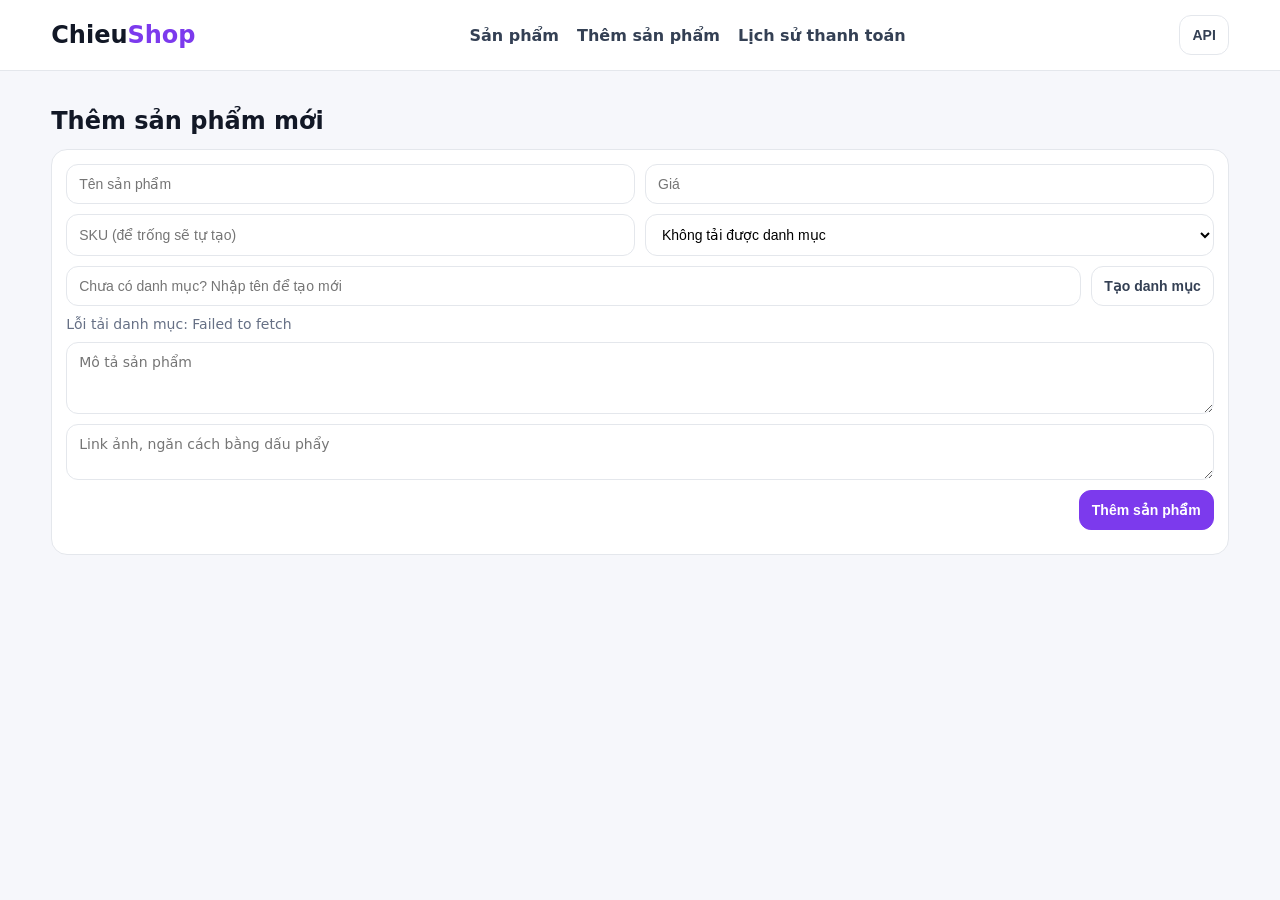
<file: frontend/create-product.html>
<!doctype html>
<html lang="vi">
  <head>
    <meta charset="UTF-8" />
    <meta name="viewport" content="width=device-width, initial-scale=1.0" />
    <title>Thêm sản phẩm - ChieuShop</title>
    <link rel="stylesheet" href="./style.css" />
  </head>
  <body>
    <header class="topbar">
      <div class="container topbar-inner">
        <a class="logo" href="./index.html">Chieu<span>Shop</span></a>
        <nav class="menu">
          <a href="./index.html">Sản phẩm</a>
          <a href="./create-product.html">Thêm sản phẩm</a>
          <a href="./payments.html">Lịch sử thanh toán</a>
        </nav>
        <div class="actions">
          <button id="openApiConfig" class="btn-outline" type="button">API</button>
        </div>
      </div>
    </header>

    <main class="container section">
      <div class="section-head">
        <h2>Thêm sản phẩm mới</h2>
      </div>

      <form id="createProductForm" class="create-form">
        <div class="form-grid">
          <input id="newTitle" type="text" placeholder="Tên sản phẩm" required />
          <input id="newPrice" type="number" min="0" step="1000" placeholder="Giá" required />
          <input id="newSku" type="text" placeholder="SKU (để trống sẽ tự tạo)" />
          <select id="newCategory" required>
            <option value="">Chọn danh mục</option>
          </select>
        </div>
        <div class="inline-tools">
          <input id="newCategoryName" type="text" placeholder="Chưa có danh mục? Nhập tên để tạo mới" />
          <button id="createCategoryBtn" class="btn-outline" type="button">Tạo danh mục</button>
        </div>
        <p id="categoryStatus" class="form-status"></p>
        <textarea id="newDescription" rows="3" placeholder="Mô tả sản phẩm"></textarea>
        <textarea id="newImages" rows="2" placeholder="Link ảnh, ngăn cách bằng dấu phẩy"></textarea>
        <div class="form-actions">
          <button class="btn-primary" type="submit">Thêm sản phẩm</button>
        </div>
        <p id="createProductStatus" class="form-status"></p>
      </form>
    </main>

    <div id="apiConfigModal" class="modal hidden">
      <div class="modal-card">
        <h3>Cấu hình API</h3>
        <label for="apiBase">API Base URL</label>
        <div class="modal-row">
          <input id="apiBase" type="text" value="http://localhost:3000/api/v1" />
          <button id="saveApiBase" class="btn-primary" type="button">Lưu</button>
        </div>
        <button id="closeApiConfig" class="btn-outline" type="button">Đóng</button>
      </div>
    </div>

    <div id="toast" class="toast hidden"></div>
    <script src="./create-product.js"></script>
  </body>
</html>
</file>
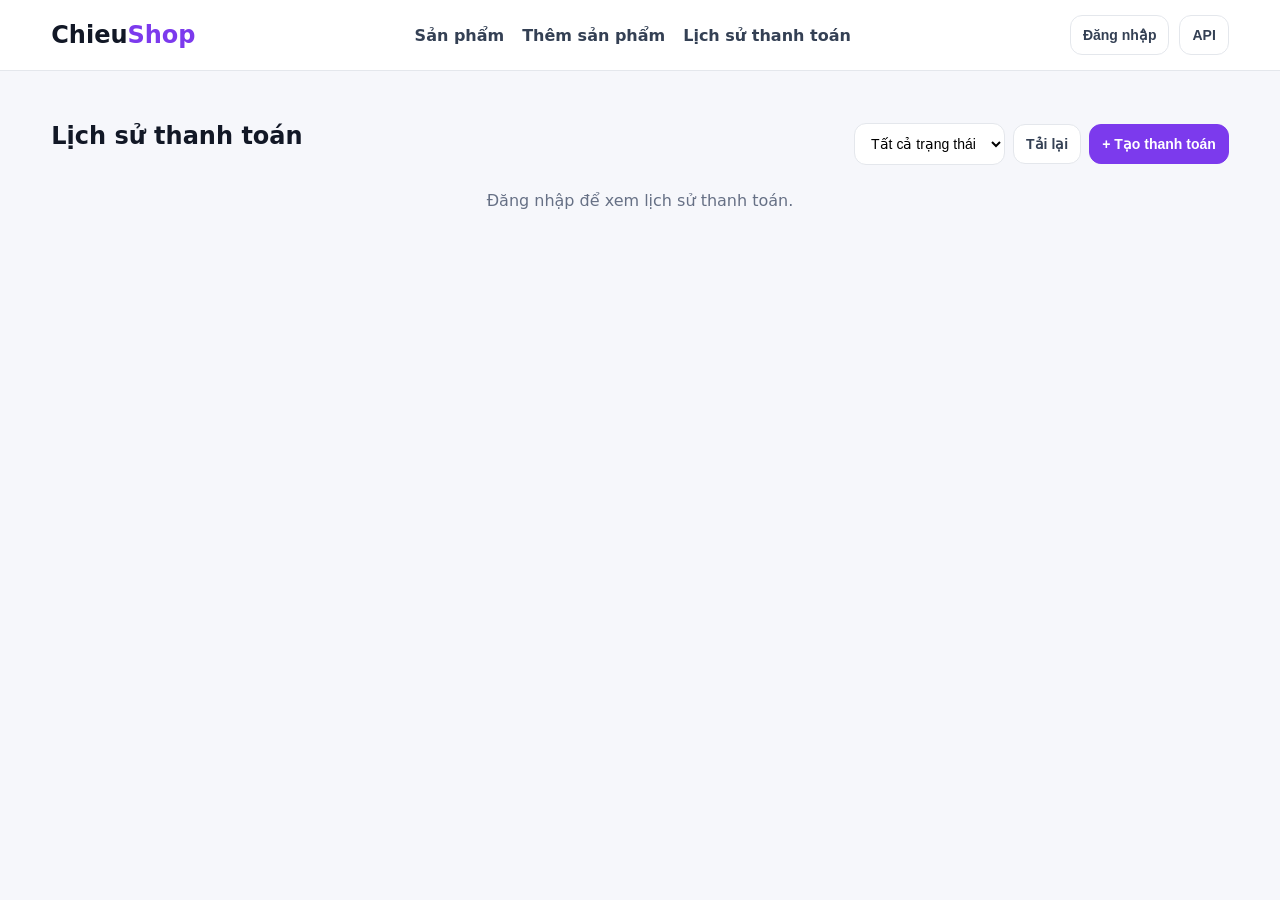
<file: frontend/payments.html>
<!doctype html>
<html lang="vi">
  <head>
    <meta charset="UTF-8" />
    <meta name="viewport" content="width=device-width, initial-scale=1.0" />
    <title>Lịch sử thanh toán - ChieuShop</title>
    <link rel="stylesheet" href="./style.css" />
  </head>
  <body>
    <header class="topbar">
      <div class="container topbar-inner">
        <a class="logo" href="./index.html">Chieu<span>Shop</span></a>
        <nav class="menu">
          <a href="./index.html">Sản phẩm</a>
          <a href="./create-product.html">Thêm sản phẩm</a>
          <a href="./payments.html">Lịch sử thanh toán</a>
        </nav>
        <div class="actions">
          <span id="userBadge" class="user-badge hidden"></span>
          <button id="openAuth" class="btn-outline" type="button">Đăng nhập</button>
          <button id="logoutBtn" class="btn-outline hidden" type="button">Đăng xuất</button>
          <button id="openApiConfig" class="btn-outline" type="button">API</button>
        </div>
      </div>
    </header>

    <main class="container section">
      <div class="section-head">
        <h2>Lịch sử thanh toán</h2>
        <div style="display: grid; grid-template-columns: auto auto auto; gap: 8px; align-items: center; margin-top: 16px;">
          <select id="statusFilter" class="form-input">
            <option value="">Tất cả trạng thái</option>
            <option value="pending">Chờ xử lý</option>
            <option value="completed">Hoàn thành</option>
            <option value="failed">Thất bại</option>
            <option value="refunded">Hoàn tiền</option>
          </select>
          <button id="refreshPayments" class="btn-outline" type="button">Tải lại</button>
          <button id="openCreatePayment" class="btn-primary" type="button">+ Tạo thanh toán</button>
        </div>
      </div>
      <div id="paymentsList" class="payments-list">
        <p class="empty">Đăng nhập để xem lịch sử thanh toán.</p>
      </div>
    </main>

    <div id="authModal" class="modal hidden">
      <div class="modal-card">
        <h3>Tài khoản</h3>
        <form id="loginForm" class="auth-form">
          <input id="loginUsername" type="text" placeholder="Username" required />
          <input id="loginPassword" type="password" placeholder="Password" required />
          <button class="btn-primary" type="submit">Đăng nhập</button>
        </form>

        <hr class="divider" />

        <form id="registerForm" class="auth-form">
          <input id="registerUsername" type="text" placeholder="Username mới" required />
          <input id="registerEmail" type="email" placeholder="Email" required />
          <input id="registerPassword" type="password" placeholder="Mật khẩu" required />
          <button class="btn-outline" type="submit">Đăng ký</button>
        </form>

        <p id="authStatus" class="form-status"></p>
        <button id="closeAuth" class="btn-outline" type="button">Đóng</button>
      </div>
    </div>

    <div id="apiConfigModal" class="modal hidden">
      <div class="modal-card">
        <h3>Cấu hình API</h3>
        <label for="apiBase">API Base URL</label>
        <div class="modal-row">
          <input id="apiBase" type="text" value="http://localhost:3000/api/v1" />
          <button id="saveApiBase" class="btn-primary" type="button">Lưu</button>
        </div>
        <button id="closeApiConfig" class="btn-outline" type="button">Đóng</button>
      </div>
    </div>

    <div id="toast" class="toast hidden"></div>

    <!-- Payment Detail Modal -->
    <div id="paymentDetailModal" class="modal hidden">
      <div class="modal-card">
        <h3>Chi tiết thanh toán</h3>
        <div id="paymentDetail" class="payment-details"></div>
        <label for="paymentStatusSelect">Cập nhật trạng thái</label>
        <div class="modal-row">
          <select id="paymentStatusSelect" class="form-input">
            <option value="pending">Chờ xử lý</option>
            <option value="completed">Hoàn thành</option>
            <option value="failed">Thất bại</option>
            <option value="refunded">Hoàn tiền</option>
          </select>
          <button id="updatePaymentStatusBtn" class="btn-primary" type="button">Cập nhật</button>
        </div>
        <p id="paymentDetailStatus" class="form-status"></p>
        <div style="display: grid; grid-template-columns: 1fr 1fr; gap: 8px; margin-top: 16px;">
          <button id="deletePaymentBtn" class="btn-danger" type="button">Xóa</button>
          <button id="closePaymentDetail" class="btn-outline" type="button">Đóng</button>
        </div>
      </div>
    </div>

    <!-- Create Payment Modal -->
    <div id="createPaymentModal" class="modal hidden">
      <div class="modal-card">
        <h3>Tạo thanh toán mới</h3>
        <form id="createPaymentForm" class="auth-form">
          <label for="paymentAmount">Số tiền (đ)</label>
          <input id="paymentAmount" type="number" placeholder="0" min="0" required />
          
          <label for="paymentMethod">Phương thức</label>
          <select id="paymentMethod" class="form-input" required>
            <option value="">Chọn phương thức</option>
            <option value="credit_card">Thẻ tín dụng</option>
            <option value="paypal">PayPal</option>
            <option value="bank_transfer">Chuyển khoản</option>
            <option value="cod">Thanh toán khi nhận hàng</option>
          </select>
          
          <label for="paymentStatus">Trạng thái</label>
          <select id="paymentStatus" class="form-input" required>
            <option value="pending">Chờ xử lý</option>
            <option value="completed">Hoàn thành</option>
            <option value="failed">Thất bại</option>
          </select>
          
          <button class="btn-primary" type="submit">Tạo</button>
        </form>
        <p id="createPaymentStatus" class="form-status"></p>
        <button id="closeCreatePayment" class="btn-outline" type="button">Đóng</button>
      </div>
    </div>

    <script src="./payments.js"></script>
  </body>
</html>
</file>
<file: frontend/style.css>
:root {
  --bg: #f6f7fb;
  --text: #121826;
  --muted: #667085;
  --line: #e4e7ec;
  --primary: #7c3aed;
  --primary-dark: #692bd3;
  --white: #ffffff;
  --success: #16a34a;
}

* {
  box-sizing: border-box;
}

html,
body {
  margin: 0;
  padding: 0;
  font-family: Inter, system-ui, -apple-system, Segoe UI, Roboto, Arial, sans-serif;
  color: var(--text);
  background: var(--bg);
}

.container {
  width: min(1180px, 92%);
  margin: 0 auto;
}

.topbar {
  position: sticky;
  top: 0;
  z-index: 30;
  background: rgba(255, 255, 255, 0.92);
  backdrop-filter: blur(8px);
  border-bottom: 1px solid var(--line);
}

.topbar-inner {
  display: flex;
  align-items: center;
  justify-content: space-between;
  min-height: 70px;
  gap: 16px;
}

.logo {
  text-decoration: none;
  font-size: 24px;
  font-weight: 800;
  color: var(--text);
}

.logo span {
  color: var(--primary);
}

.menu {
  display: flex;
  gap: 18px;
}

.menu a {
  text-decoration: none;
  color: #344054;
  font-weight: 600;
}

.menu a:hover {
  color: var(--primary);
}

.actions {
  display: flex;
  gap: 10px;
}

.user-badge {
  display: inline-flex;
  align-items: center;
  border: 1px solid var(--line);
  border-radius: 999px;
  padding: 0 10px;
  font-size: 13px;
  color: #344054;
}

.hero {
  background: linear-gradient(120deg, #ede9fe 0%, #fdf2f8 100%);
  border-bottom: 1px solid #ddd6fe;
}

.hero-inner {
  min-height: 340px;
  display: grid;
  align-items: center;
  padding: 40px 0;
}

.tag {
  display: inline-block;
  margin: 0 0 10px;
  padding: 6px 10px;
  background: #ede9fe;
  color: #5b21b6;
  border-radius: 999px;
  font-weight: 700;
  font-size: 12px;
}

.hero h1 {
  margin: 0;
  font-size: clamp(30px, 4vw, 48px);
  line-height: 1.15;
  max-width: 760px;
}

.sub {
  color: #475467;
  margin: 14px 0 22px;
  max-width: 700px;
}

.section {
  padding: 36px 0;
}

.section-head {
  display: flex;
  justify-content: space-between;
  align-items: center;
  gap: 12px;
  margin-bottom: 14px;
}

.section-head h2 {
  margin: 0;
}

.filters {
  display: grid;
  grid-template-columns: 1.3fr 1fr 1fr;
  gap: 10px;
  margin-bottom: 18px;
}

input,
select,
button {
  border: 1px solid var(--line);
  border-radius: 12px;
  padding: 11px 12px;
  font-size: 14px;
  background: var(--white);
}

button {
  cursor: pointer;
  font-weight: 700;
}

.btn-primary {
  display: inline-block;
  background: var(--primary);
  color: #fff;
  border-color: var(--primary);
  text-decoration: none;
  transition: 0.2s ease;
}

.btn-primary:hover {
  background: var(--primary-dark);
}

.btn-outline {
  background: #fff;
  color: #344054;
}

.btn-danger {
  background: #dc2626;
  color: #fff;
  border-color: #dc2626;
}

.btn-danger:hover {
  background: #b91c1c;
}

.btn-cart {
  background: #111827;
  color: #fff;
  border-color: #111827;
}

.btn-cart span {
  background: #fff;
  color: #111827;
  border-radius: 999px;
  padding: 2px 8px;
  margin-left: 6px;
  font-size: 12px;
}

.products-grid {
  display: grid;
  grid-template-columns: repeat(auto-fill, minmax(220px, 1fr));
  gap: 14px;
}

.product-card {
  background: #fff;
  border: 1px solid var(--line);
  border-radius: 16px;
  overflow: hidden;
  display: flex;
  flex-direction: column;
}

.product-thumb {
  width: 100%;
  height: 170px;
  object-fit: cover;
  background: #f2f4f7;
}

.product-content {
  padding: 12px;
  display: grid;
  gap: 8px;
}

.product-title {
  margin: 0;
  font-size: 16px;
  min-height: 40px;
}

.meta {
  color: var(--muted);
  font-size: 13px;
}

.price-row {
  display: flex;
  justify-content: space-between;
  align-items: center;
}

.price {
  color: #b42318;
  font-weight: 800;
}

.empty {
  color: var(--muted);
  text-align: center;
  margin-top: 12px;
}

.about {
  color: #475467;
  padding-top: 4px;
  padding-bottom: 48px;
}

.payments-list {
  display: grid;
  gap: 10px;
}

.payment-item {
  border: 1px solid var(--line);
  background: #fff;
  border-radius: 12px;
  padding: 12px;
  display: flex;
  justify-content: space-between;
  gap: 12px;
  flex-wrap: wrap;
}

.payment-meta {
  color: var(--muted);
  font-size: 13px;
}

.status-pill {
  padding: 4px 8px;
  border-radius: 999px;
  background: #ecfdf3;
  color: #067647;
  font-size: 12px;
  font-weight: 700;
  text-transform: uppercase;
}

.status-pill.status-pending {
  background: #fef3c7;
  color: #92400e;
}

.status-pill.status-completed {
  background: #ecfdf3;
  color: #067647;
}

.status-pill.status-failed {
  background: #fee2e2;
  color: #991b1b;
}

.status-pill.status-refunded {
  background: #dbeafe;
  color: #0c4a6e;
}

.payment-details {
  background: #f9fafb;
  border: 1px solid var(--line);
  border-radius: 8px;
  padding: 16px;
  margin-bottom: 16px;
}

.payment-details p {
  margin: 8px 0;
  display: flex;
  justify-content: space-between;
}

.create-form {
  background: #fff;
  border: 1px solid var(--line);
  border-radius: 16px;
  padding: 14px;
  display: grid;
  gap: 10px;
}

.form-grid {
  display: grid;
  grid-template-columns: repeat(2, minmax(200px, 1fr));
  gap: 10px;
}

textarea {
  border: 1px solid var(--line);
  border-radius: 12px;
  padding: 11px 12px;
  font-size: 14px;
  font-family: inherit;
  resize: vertical;
}

.form-actions {
  display: flex;
  justify-content: flex-end;
}

.form-status {
  margin: 0;
  color: var(--muted);
  font-size: 14px;
}

.inline-tools {
  display: grid;
  grid-template-columns: 1fr auto;
  gap: 10px;
}

.cart-panel {
  position: fixed;
  top: 0;
  right: -420px;
  width: min(420px, 100%);
  height: 100vh;
  background: #fff;
  border-left: 1px solid var(--line);
  z-index: 40;
  display: grid;
  grid-template-rows: auto 1fr auto;
  transition: right 0.28s ease;
}

.cart-panel.open {
  right: 0;
}

.cart-header {
  display: flex;
  justify-content: space-between;
  align-items: center;
  padding: 14px;
  border-bottom: 1px solid var(--line);
}

.cart-items {
  padding: 12px;
  overflow: auto;
  display: grid;
  gap: 10px;
}

.cart-item {
  border: 1px solid var(--line);
  border-radius: 12px;
  padding: 10px;
  display: grid;
  grid-template-columns: 60px 1fr auto;
  gap: 10px;
  align-items: center;
}

.cart-item img {
  width: 60px;
  height: 60px;
  border-radius: 8px;
  object-fit: cover;
}

.qty {
  color: var(--muted);
  font-size: 13px;
}

.cart-footer {
  padding: 14px;
  border-top: 1px solid var(--line);
}

.total-row {
  display: flex;
  justify-content: space-between;
  margin-bottom: 10px;
}

.full {
  width: 100%;
  margin-top: 8px;
}

.icon-btn {
  border: 1px solid var(--line);
  background: #fff;
  width: 34px;
  height: 34px;
  border-radius: 50%;
}

.modal {
  position: fixed;
  inset: 0;
  background: rgba(15, 23, 42, 0.45);
  display: grid;
  place-items: center;
  z-index: 50;
}

.modal-card {
  width: min(520px, 92%);
  background: #fff;
  border-radius: 14px;
  padding: 16px;
  border: 1px solid var(--line);
  display: grid;
  gap: 10px;
}

.auth-form {
  display: grid;
  gap: 8px;
}

.divider {
  border: 0;
  border-top: 1px solid var(--line);
  margin: 4px 0;
}

.modal-row {
  display: grid;
  grid-template-columns: 1fr auto;
  gap: 8px;
  margin-top: 16px;
}

.modal-row.full-width {
  grid-template-columns: 1fr 1fr;
}

.form-input {
  border: 1px solid var(--line);
  border-radius: 12px;
  padding: 11px 12px;
  font-size: 14px;
  background: var(--white);
}

.toast {
  position: fixed;
  right: 16px;
  bottom: 16px;
  background: #101828;
  color: #fff;
  padding: 10px 12px;
  border-radius: 10px;
  z-index: 60;
  font-size: 14px;
}

.hidden {
  display: none !important;
}

@media (max-width: 860px) {
  .menu {
    display: none;
  }

  .filters {
    grid-template-columns: 1fr;
  }

  .form-grid {
    grid-template-columns: 1fr;
  }

  .inline-tools {
    grid-template-columns: 1fr;
  }

  .actions {
    margin-left: auto;
  }
}

/* ── Tabs ── */
.tab-nav {
  display: flex;
  gap: 4px;
  border-bottom: 2px solid var(--line);
  margin-bottom: 28px;
}
.tab-btn {
  background: none;
  border: none;
  border-bottom: 3px solid transparent;
  margin-bottom: -2px;
  padding: 10px 22px;
  font-size: 14px;
  font-weight: 600;
  color: var(--muted);
  cursor: pointer;
  border-radius: 8px 8px 0 0;
  transition: color 0.15s, border-color 0.15s, background 0.15s;
}
.tab-btn:hover { color: var(--primary); background: #f5f3ff; }
.tab-btn.active { color: var(--primary); border-bottom-color: var(--primary); }
.tab-content.hidden { display: none; }

/* ── Badge ── */
.badge {
  display: inline-block;
  padding: 2px 10px;
  border-radius: 999px;
  font-size: 12px;
  font-weight: 600;
}
.badge-ok   { background: #dcfce7; color: #16a34a; }
.badge-off  { background: #fee2e2; color: #dc2626; }
.badge-warn { background: #fef9c3; color: #ca8a04; }

/* ── Color cards ── */
.colors-grid {
  display: grid;
  grid-template-columns: repeat(auto-fill, minmax(150px, 1fr));
  gap: 16px;
}
.color-card {
  background: var(--white);
  border: 1px solid var(--line);
  border-radius: 12px;
  overflow: hidden;
  text-align: center;
  transition: box-shadow 0.15s;
}
.color-card:hover { box-shadow: 0 4px 16px rgba(124,58,237,.12); }
.color-swatch {
  height: 80px;
  width: 100%;
  border-bottom: 1px solid var(--line);
}
.color-info {
  padding: 12px;
  display: flex;
  flex-direction: column;
  gap: 4px;
  align-items: center;
}
.color-info strong { font-size: 14px; }
.color-info code   { font-size: 12px; color: var(--muted); letter-spacing: 0.5px; }

/* ── Data tables ── */
.table-wrap { overflow-x: auto; }
.data-table {
  width: 100%;
  border-collapse: collapse;
  font-size: 14px;
}
.data-table th {
  background: #f9f5ff;
  color: var(--primary);
  padding: 11px 14px;
  text-align: left;
  font-weight: 700;
  border-bottom: 2px solid var(--line);
  white-space: nowrap;
}
.data-table td {
  padding: 11px 14px;
  border-bottom: 1px solid var(--line);
  vertical-align: middle;
}
.data-table tr:last-child td { border-bottom: none; }
.data-table tr:hover td { background: #faf8ff; }

/* ── Size cards ── */
.sizes-grid {
  display: grid;
  grid-template-columns: repeat(auto-fill, minmax(220px, 1fr));
  gap: 16px;
}
.size-card {
  background: var(--white);
  border: 1px solid var(--line);
  border-radius: 12px;
  padding: 20px;
  display: flex;
  flex-direction: column;
  gap: 8px;
  align-items: center;
  transition: box-shadow 0.15s;
}
.size-card:hover { box-shadow: 0 4px 16px rgba(124,58,237,.12); }
.size-name { font-size: 36px; font-weight: 900; color: var(--primary); }
.size-desc { font-size: 13px; color: var(--muted); margin: 0; text-align: center; }
.measurements {
  display: grid;
  grid-template-columns: 1fr 1fr;
  gap: 8px;
  width: 100%;
  margin-top: 4px;
}
.measure-item {
  background: var(--bg);
  border-radius: 8px;
  padding: 8px 6px;
  display: flex;
  flex-direction: column;
  align-items: center;
  gap: 2px;
}
.measure-item span  { font-size: 11px; color: var(--muted); }
.measure-item strong { font-size: 15px; color: var(--text); }

/* ── Review button on product card ── */
.btn-review {
  width: 100%;
  margin-top: 8px;
  padding: 7px 14px;
  background: #f9f5ff;
  color: var(--primary);
  border: 1px solid #ddd6fe;
  border-radius: 8px;
  font-size: 13px;
  font-weight: 600;
  cursor: pointer;
  transition: background 0.15s;
}
.btn-review:hover { background: #ede9fe; }

/* ── Review modal ── */
.modal-large .modal-card { max-width: 680px; width: 90vw; }
.modal-header {
  display: flex;
  justify-content: space-between;
  align-items: center;
  margin-bottom: 16px;
}
.modal-header h3 { margin: 0; }
.review-list {
  display: flex;
  flex-direction: column;
  gap: 14px;
  max-height: 60vh;
  overflow-y: auto;
  padding-right: 4px;
}
.review-card {
  background: var(--bg);
  border-radius: 10px;
  padding: 14px 16px;
  display: flex;
  flex-direction: column;
  gap: 6px;
}
.review-top {
  display: flex;
  justify-content: space-between;
  align-items: center;
}
.stars { font-size: 18px; letter-spacing: 1px; line-height: 1; }
.star-filled { color: #f59e0b; }
.star-empty  { color: #d1d5db; }
.review-card p    { margin: 0; font-size: 14px; line-height: 1.6; }
.review-meta { font-size: 12px; color: var(--muted); margin-top: 2px; }
.review-empty-msg { text-align: center; color: var(--muted); padding: 24px 0; }

/* ── Product Detail Modal ── */
.modal-detail .modal-card {
  max-width: 1000px;
  width: 94vw;
  padding: 0;
  border-radius: 16px;
  overflow: hidden;
  display: grid;
  grid-template-columns: 1fr 1fr;
  max-height: 90vh;
}
@media (max-width: 700px) {
  .modal-detail .modal-card { grid-template-columns: 1fr; }
  .detail-img-wrap { max-height: 280px; }
}
.detail-img-wrap {
  background: #f3f4f6;
  display: flex;
  align-items: center;
  justify-content: center;
  overflow: hidden;
  min-height: 420px;
}
.detail-img-wrap img {
  width: 100%;
  height: 100%;
  object-fit: cover;
  display: block;
}
.detail-body {
  padding: 32px 28px 24px;
  overflow-y: auto;
  display: flex;
  flex-direction: column;
  gap: 18px;
}
.detail-close-row {
  display: flex;
  justify-content: flex-end;
}
.detail-title {
  font-size: 20px;
  font-weight: 800;
  margin: 0;
  line-height: 1.3;
  letter-spacing: .3px;
}
.detail-price {
  font-size: 22px;
  font-weight: 700;
  color: var(--primary);
}
.detail-section-label {
  font-size: 11px;
  font-weight: 700;
  letter-spacing: 1.5px;
  text-transform: uppercase;
  color: var(--muted);
  margin-bottom: 8px;
}
/* Color swatches */
.detail-colors {
  display: flex;
  flex-wrap: wrap;
  gap: 8px;
}
.detail-color-btn {
  width: 32px;
  height: 32px;
  border-radius: 50%;
  border: 2px solid var(--line);
  cursor: pointer;
  transition: border-color .15s, transform .15s;
  position: relative;
}
.detail-color-btn:hover,
.detail-color-btn.selected { border-color: var(--primary); transform: scale(1.12); }
.detail-color-name {
  font-size: 13px;
  color: var(--text);
  margin-left: 2px;
  margin-top: 4px;
}
/* Size buttons */
.detail-sizes {
  display: flex;
  flex-wrap: wrap;
  gap: 8px;
}
.detail-size-btn {
  padding: 7px 14px;
  border: 1.5px solid var(--line);
  border-radius: 8px;
  background: var(--white);
  font-size: 14px;
  font-weight: 700;
  cursor: pointer;
  transition: border-color .15s, background .15s, color .15s;
  line-height: 1;
}
.detail-size-btn:hover,
.detail-size-btn.selected {
  border-color: var(--primary);
  background: #f5f3ff;
  color: var(--primary);
}
/* Accordion */
.accordion-item {
  border-top: 1px solid var(--line);
}
.accordion-header {
  width: 100%;
  background: none;
  border: none;
  display: flex;
  justify-content: space-between;
  align-items: center;
  padding: 14px 0;
  font-size: 14px;
  font-weight: 700;
  text-transform: uppercase;
  letter-spacing: 1px;
  cursor: pointer;
  color: var(--text);
}
.accordion-header:hover { color: var(--primary); }
.accordion-header .acc-icon { font-size: 20px; font-weight: 300; line-height: 1; }
.accordion-body {
  padding: 0 0 16px;
  font-size: 14px;
  line-height: 1.8;
  color: #344054;
}
.accordion-body.hidden { display: none; }
/* CTA buttons */
.detail-cta { display: flex; flex-direction: column; gap: 10px; }
.btn-cart-full {
  width: 100%;
  padding: 14px;
  font-size: 15px;
  font-weight: 700;
  border-radius: 10px;
  border: 1.5px solid var(--text);
  background: var(--white);
  color: var(--text);
  cursor: pointer;
  transition: background .15s;
}
.btn-cart-full:hover { background: #f3f4f6; }
.btn-buy-full {
  width: 100%;
  padding: 14px;
  font-size: 15px;
  font-weight: 700;
  border-radius: 10px;
  border: none;
  background: var(--text);
  color: var(--white);
  cursor: pointer;
  transition: background .15s;
}
.btn-buy-full:hover { background: #1d2939; }
</file>
